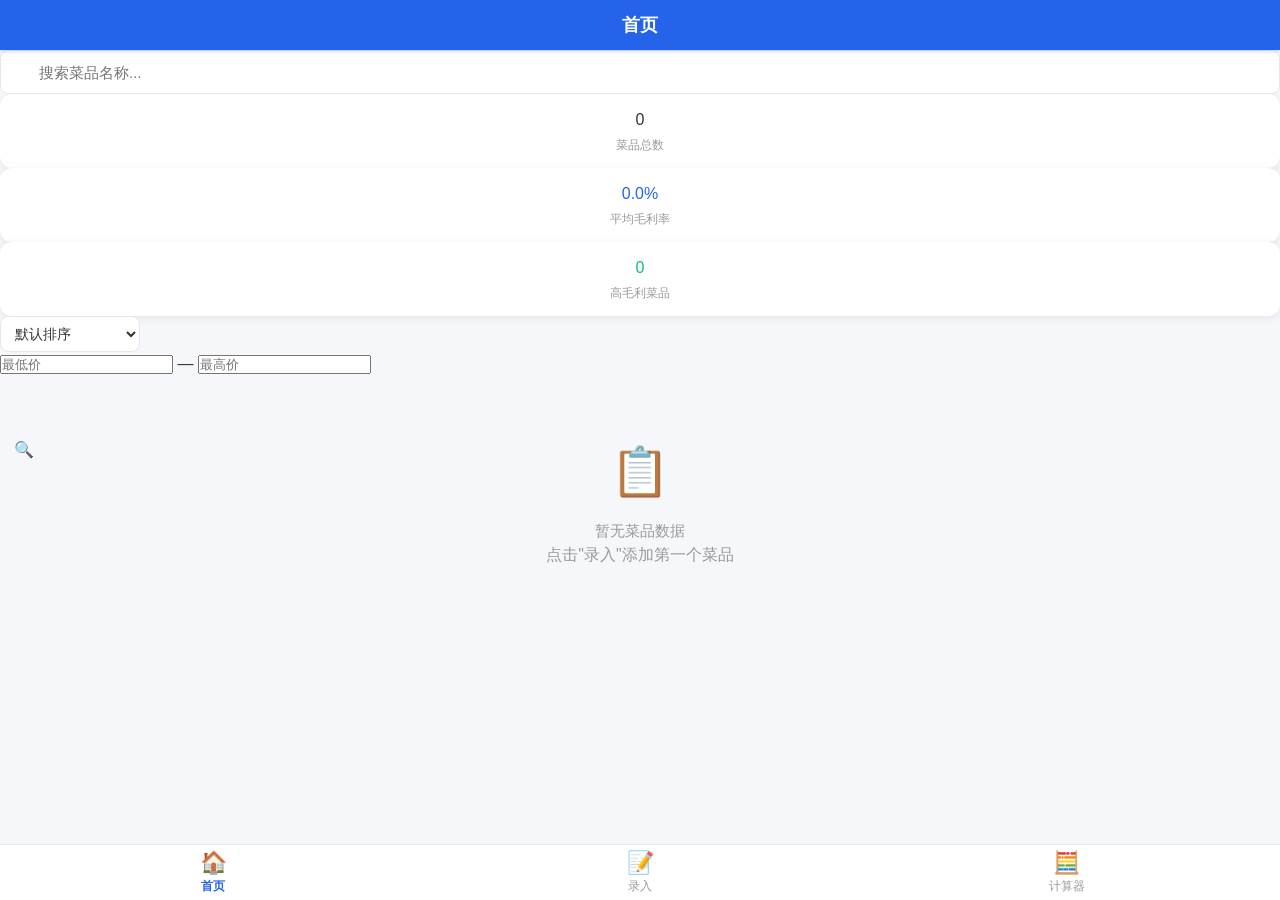
<file: index.html>
<!DOCTYPE html>
<html lang="zh-CN">
<head>
  <meta charset="UTF-8">
  <meta name="viewport" content="width=device-width, initial-scale=1.0, maximum-scale=1.0, user-scalable=no">
  <meta name="theme-color" content="#2563EB">
  <meta name="apple-mobile-web-app-capable" content="yes">
  <meta name="apple-mobile-web-app-status-bar-style" content="default">
  <meta name="apple-mobile-web-app-title" content="后厨计算器">
  <meta http-equiv="pragma" content="no-cache">
  <meta http-equiv="cache-control" content="no-cache, no-store, must-revalidate">
  <link rel="manifest" href="./manifest.json">
  <link rel="icon" href="./icon-192.png" type="image/png">
  <link rel="apple-touch-icon" href="./icon-192.png">
  <title>后厨计算器</title>
  <link rel="stylesheet" href="./css/style.css">
</head>
<body>

  <!-- Toast -->
  <div id="toast" class="toast"></div>

  <!-- 顶部导航 -->
  <div class="top-nav" id="pageTitle">🏠 首页</div>

  <!-- 首页 -->
  <div id="pageHome" class="page active">
    <div class="page-content">
      <div class="search-bar">
        <span class="search-icon">🔍</span>
        <input class="search-input" id="search-input" placeholder="搜索菜品名称..." oninput="onSearch()" />
      </div>
      <div class="stats-row">
        <div class="stat-card"><div class="stat-value" id="stat-total">0</div><div class="stat-label">菜品总数</div></div>
        <div class="stat-card"><div class="stat-value" id="stat-avg">0%</div><div class="stat-label">平均毛利率</div></div>
        <div class="stat-card"><div class="stat-value" id="stat-high">0</div><div class="stat-label">高毛利(≥60%)</div></div>
      </div>
      <div class="filter-bar">
        <select class="filter-select" onchange="onSortChange(this.value)">
          <option value="default">默认排序</option>
          <option value="margin-desc">毛利率 ↓</option>
          <option value="margin-asc">毛利率 ↑</option>
        </select>
        <input class="filter-price" type="number" placeholder="最低价" oninput="onMinPrice(this.value)" />
        <span style="line-height:36px;color:#999">—</span>
        <input class="filter-price" type="number" placeholder="最高价" oninput="onMaxPrice(this.value)" />
      </div>
      <div id="dish-list"><div class="empty-state"><div class="empty-icon">📋</div><div class="empty-text">暂无菜品数据，去录入页添加吧</div></div></div>
    </div>
  </div>

  <!-- 录入页 -->
  <div id="pageAdd" class="page">
    <div class="page-content" id="add-page-content"></div>
  </div>

  <!-- 计算器页 -->
  <div id="pageCalc" class="page">
    <div class="page-content">
      <div class="calc-card">
        <div class="calc-title">🧮 出成率换算</div>
        <div class="calc-field">
          <label class="calc-label">原材料价格（元/斤）</label>
          <input class="calc-input" id="calc1-price" type="number" step="0.01" min="0" placeholder="如：25" oninput="onCalc1Input()" />
        </div>
        <div class="calc-field">
          <label class="calc-label">需要克重（g）</label>
          <input class="calc-input" id="calc1-weight" type="number" step="0.1" min="0" placeholder="如：300" oninput="onCalc1Input()" />
        </div>
        <div class="calc-field">
          <label class="calc-label">出成率（%）</label>
          <input class="calc-input" id="calc1-yield" type="number" step="0.1" min="0" max="100" placeholder="默认100" value="100" oninput="onCalc1Input()" />
        </div>
        <div class="calc-result">实际成本：<strong id="calc1-result">—</strong></div>
      </div>
      <div class="calc-card">
        <div class="calc-title">📊 毛利率计算</div>
        <div class="calc-field">
          <label class="calc-label">售价（元）</label>
          <input class="calc-input" id="calc2-price" type="number" step="0.01" min="0" placeholder="如：68" oninput="onCalc2Input()" />
        </div>
        <div class="calc-field">
          <label class="calc-label">单份成本（元）</label>
          <input class="calc-input" id="calc2-cost" type="number" step="0.01" min="0" placeholder="如：25" oninput="onCalc2Input()" />
        </div>
        <div class="calc-result">毛利率：<strong id="calc2-result">—</strong></div>
      </div>
    </div>
  </div>

  <!-- 底部导航 -->
  <div class="tab-bar">
    <button class="tab-item active" data-tab="home" onclick="switchTab('home')">
      <span class="tab-icon">🏠</span>
      <span class="tab-label">首页</span>
    </button>
    <button class="tab-item" data-tab="add" onclick="switchTab('add')">
      <span class="tab-icon">📝</span>
      <span class="tab-label">录入</span>
    </button>
    <button class="tab-item" data-tab="calc" onclick="switchTab('calc')">
      <span class="tab-icon">🧮</span>
      <span class="tab-label">计算器</span>
    </button>
  </div>

  <script src="./js/types.js"></script>
  <script src="./js/storage.js"></script>
  <script src="./js/app.js"></script>
  <script>
    if ('serviceWorker' in navigator) {
      window.addEventListener('load', function() {
        navigator.serviceWorker.register('./sw.js').then(function(reg) {
          console.log('SW registered:', reg.scope);
        }).catch(function(err) {
          console.log('SW registration failed:', err);
        });
      });
    }
  </script>
</body>
</html>
</file>
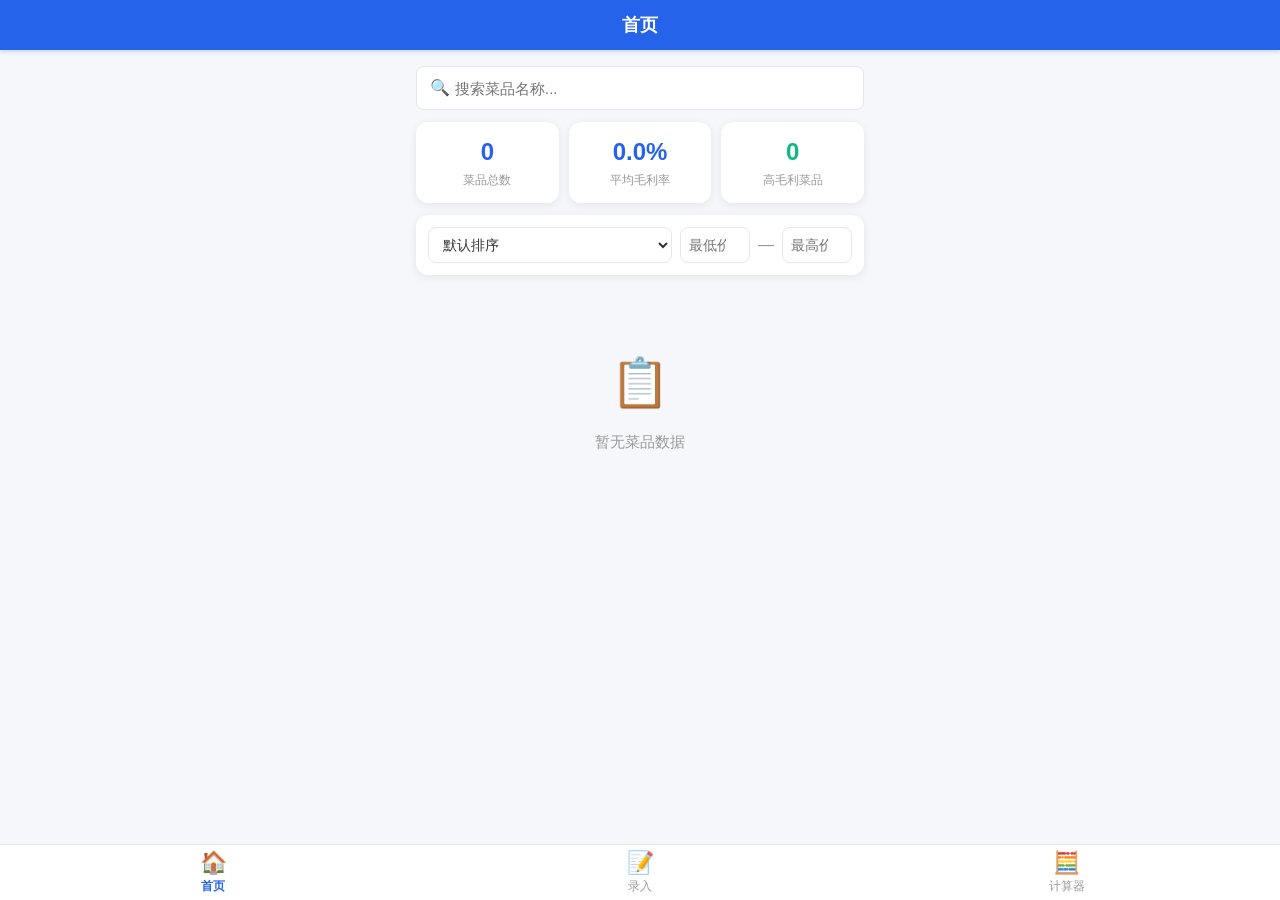
<file: standalone.html>
<!DOCTYPE html>
<html lang="zh-CN">
<head>
  <meta charset="UTF-8">
  <meta name="viewport" content="width=device-width, initial-scale=1.0, maximum-scale=1.0, user-scalable=no">
  <meta name="theme-color" content="#2563EB">
  <meta name="apple-mobile-web-app-capable" content="yes">
  <meta name="apple-mobile-web-app-status-bar-style" content="default">
  <meta name="apple-mobile-web-app-title" content="后厨计算器">
  <title>后厨计算器</title>
  <style>
    * { margin: 0; padding: 0; box-sizing: border-box; -webkit-tap-highlight-color: transparent; }
    body { background: #F5F7FA; font-family: -apple-system, BlinkMacSystemFont, "PingFang SC", "Helvetica Neue", Arial, sans-serif; color: #333; line-height: 1.5; padding-bottom: 56px; padding-top: 50px; min-height: 100vh; overflow-x: hidden; }
    .top-nav { position: fixed; top: 0; left: 0; right: 0; height: 50px; background: #2563EB; color: #fff; display: flex; align-items: center; justify-content: center; font-size: 18px; font-weight: 600; z-index: 100; box-shadow: 0 2px 4px rgba(37,99,235,0.2); }
    .tab-bar { position: fixed; bottom: 0; left: 0; right: 0; height: 56px; background: #fff; border-top: 1px solid #E5E7EB; display: flex; align-items: center; justify-content: space-around; z-index: 100; padding-bottom: env(safe-area-inset-bottom, 0); }
    .tab-item { flex: 1; display: flex; flex-direction: column; align-items: center; justify-content: center; height: 100%; border: none; background: transparent; cursor: pointer; outline: none; padding: 4px 0; }
    .tab-icon { font-size: 22px; line-height: 1.2; }
    .tab-label { font-size: 12px; color: #999; margin-top: 2px; }
    .tab-item.active .tab-label { color: #2563EB; font-weight: 600; }
    .page { display: none; min-height: calc(100vh - 106px); }
    .page.active { display: block; }
    .page-content { padding: 16px; max-width: 480px; margin: 0 auto; }
    .toast { position: fixed; top: 60px; left: 50%; transform: translateX(-50%); background: rgba(0,0,0,0.8); color: #fff; padding: 10px 24px; border-radius: 8px; font-size: 14px; z-index: 999; opacity: 0; transition: opacity 0.3s; pointer-events: none; }
    .toast.show { opacity: 1; }
    .card { background: #fff; border-radius: 12px; box-shadow: 0 2px 8px rgba(0,0,0,0.08); padding: 16px; margin-bottom: 12px; }
    .card-title { font-size: 16px; font-weight: 600; color: #333; margin-bottom: 12px; padding-bottom: 10px; border-bottom: 1px solid #F3F4F6; }
    .input-group { margin-bottom: 12px; }
    .input-label { font-size: 14px; color: #666; margin-bottom: 6px; display: block; }
    .input-wrapper { position: relative; }
    .input-field { width: 100%; height: 48px; background: #fff; border: 1px solid #E5E7EB; border-radius: 8px; padding: 0 14px; font-size: 16px; color: #333; outline: none; transition: border-color 0.2s, box-shadow 0.2s; }
    .input-field:focus { border-color: #2563EB; box-shadow: 0 0 0 3px rgba(37,99,235,0.1); }
    .input-field::placeholder { color: #B0B0B0; }
    .btn-primary { width: 100%; height: 50px; background: #2563EB; color: #fff; border: none; border-radius: 8px; font-size: 18px; font-weight: 600; cursor: pointer; outline: none; display: flex; align-items: center; justify-content: center; gap: 6px; transition: background 0.2s; }
    .btn-primary:active { background: #1D4ED8; }
    .btn-small { background: transparent; border: 1px solid #E5E7EB; border-radius: 6px; padding: 6px 12px; font-size: 13px; color: #666; cursor: pointer; outline: none; transition: all 0.2s; }
    .btn-small:active { background: #F3F4F6; }
    .btn-small.btn-danger { color: #EF4444; border-color: #FEE2E2; }
    .btn-small.btn-danger:active { background: #FEF2F2; }
    .search-bar { position: relative; margin-bottom: 12px; }
    .search-icon { position: absolute; left: 14px; top: 50%; transform: translateY(-50%); font-size: 16px; color: #999; pointer-events: none; }
    .search-input { width: 100%; height: 44px; background: #fff; border: 1px solid #E5E7EB; border-radius: 8px; padding: 0 14px 0 38px; font-size: 15px; color: #333; outline: none; transition: border-color 0.2s; }
    .search-input:focus { border-color: #2563EB; }
    .stats-row { display: flex; gap: 10px; margin-bottom: 12px; }
    .stat-card { flex: 1; background: #fff; border-radius: 12px; box-shadow: 0 2px 8px rgba(0,0,0,0.08); padding: 14px 10px; text-align: center; }
    .stat-value { font-size: 24px; font-weight: 700; color: #2563EB; line-height: 1.3; }
    .stat-label { font-size: 12px; color: #999; margin-top: 4px; }
    .filter-bar { background: #fff; border-radius: 12px; box-shadow: 0 2px 8px rgba(0,0,0,0.08); padding: 12px; margin-bottom: 12px; display: flex; align-items: center; gap: 8px; flex-wrap: wrap; }
    .filter-select { height: 36px; border: 1px solid #E5E7EB; border-radius: 8px; padding: 0 10px; font-size: 14px; color: #333; background: #fff; outline: none; flex: 1; min-width: 100px; }
    .filter-price { width: 70px; height: 36px; border: 1px solid #E5E7EB; border-radius: 8px; padding: 0 8px; font-size: 14px; color: #333; outline: none; }
    .filter-price:focus { border-color: #2563EB; }
    .dish-card { background: #fff; border-radius: 12px; box-shadow: 0 2px 8px rgba(0,0,0,0.08); padding: 14px 16px; margin-bottom: 10px; cursor: pointer; transition: transform 0.1s; }
    .dish-card:active { transform: scale(0.98); }
    .dish-card-header { display: flex; justify-content: space-between; align-items: center; margin-bottom: 6px; }
    .dish-name { font-size: 16px; font-weight: 600; color: #333; }
    .dish-spec { font-size: 12px; color: #999; margin-left: 6px; }
    .dish-margin-badge { font-size: 14px; font-weight: 700; padding: 3px 10px; border-radius: 12px; white-space: nowrap; }
    .margin-high { color: #059669; background: #ECFDF5; }
    .margin-mid { color: #D97706; background: #FFFBEB; }
    .margin-low { color: #DC2626; background: #FEF2F2; }
    .dish-card-body { display: flex; justify-content: space-between; font-size: 14px; color: #666; }
    .dish-card-body span { display: flex; align-items: center; gap: 4px; }
    .empty-state { text-align: center; padding: 60px 20px; color: #999; }
    .empty-icon { font-size: 48px; margin-bottom: 12px; }
    .empty-text { font-size: 15px; }
    .section-card { background: #fff; border-radius: 12px; box-shadow: 0 2px 8px rgba(0,0,0,0.08); padding: 16px; margin-bottom: 12px; }
    .section-title { font-size: 16px; font-weight: 600; color: #333; margin-bottom: 12px; padding-bottom: 10px; border-bottom: 1px solid #F3F4F6; }
    .ing-card { background: #F9FAFB; border-radius: 10px; padding: 14px; margin-bottom: 12px; position: relative; }
    .ing-field { margin-bottom: 10px; }
    .ing-label { font-size: 13px; color: #666; margin-bottom: 4px; display: block; }
    .ing-input { width: 100%; height: 44px; background: #fff; border: 1px solid #E5E7EB; border-radius: 8px; padding: 0 12px; font-size: 15px; color: #333; outline: none; transition: border-color 0.2s; }
    .ing-input:focus { border-color: #2563EB; box-shadow: 0 0 0 3px rgba(37,99,235,0.1); }
    .ing-price-row { display: flex; gap: 8px; align-items: flex-start; }
    .ing-price-row .ing-input { flex: 1; }
    .ing-unit-btn { height: 44px; min-width: 80px; background: #fff; border: 1px solid #E5E7EB; border-radius: 8px; font-size: 14px; color: #666; cursor: pointer; outline: none; display: flex; align-items: center; justify-content: center; gap: 4px; transition: all 0.2s; flex-shrink: 0; }
    .ing-unit-btn:active { background: #F3F4F6; }
    .ing-unit-btn .arrow { font-size: 10px; color: #999; }
    .ing-footer { display: flex; justify-content: space-between; align-items: center; margin-top: 8px; padding-top: 8px; border-top: 1px solid #E5E7EB; }
    .ing-subtotal { font-size: 14px; color: #666; }
    .ing-subtotal strong { color: #2563EB; font-weight: 600; }
    .ing-delete { background: transparent; border: none; font-size: 18px; color: #CCC; cursor: pointer; padding: 4px 8px; border-radius: 6px; transition: all 0.2s; }
    .ing-delete:active { color: #EF4444; background: #FEF2F2; }
    .add-ing-btn { width: 100%; height: 44px; background: transparent; border: 1px dashed #D1D5DB; border-radius: 8px; font-size: 15px; color: #666; cursor: pointer; outline: none; display: flex; align-items: center; justify-content: center; gap: 4px; transition: all 0.2s; margin-top: 4px; }
    .add-ing-btn:active { border-color: #2563EB; color: #2563EB; background: #EFF6FF; }
    .total-cost { font-size: 20px; font-weight: 700; color: #2563EB; text-align: right; padding-top: 12px; margin-top: 12px; border-top: 2px solid #E5E7EB; }
    .profit-row { display: flex; justify-content: space-between; align-items: center; padding: 8px 0; }
    .profit-label { font-size: 15px; color: #666; }
    .profit-value { font-size: 18px; font-weight: 700; color: #333; }
    .profit-margin { font-size: 22px; font-weight: 700; }
    .profit-margin.margin-high { color: #059669; }
    .profit-margin.margin-mid { color: #D97706; }
    .profit-margin.margin-low { color: #DC2626; }
    .calc-card { background: #fff; border-radius: 12px; box-shadow: 0 2px 8px rgba(0,0,0,0.08); padding: 16px; margin-bottom: 16px; }
    .calc-title { font-size: 16px; font-weight: 600; color: #333; margin-bottom: 12px; padding-bottom: 10px; border-bottom: 1px solid #F3F4F6; }
    .calc-field { margin-bottom: 12px; }
    .calc-label { font-size: 14px; color: #666; margin-bottom: 6px; display: block; }
    .calc-input { width: 100%; height: 48px; background: #fff; border: 1px solid #E5E7EB; border-radius: 8px; padding: 0 14px; font-size: 16px; color: #333; outline: none; transition: border-color 0.2s; }
    .calc-input:focus { border-color: #2563EB; box-shadow: 0 0 0 3px rgba(37,99,235,0.1); }
    .calc-result { background: #EFF6FF; border-radius: 8px; padding: 12px 14px; font-size: 16px; color: #666; margin-top: 8px; text-align: center; }
    .calc-result strong { font-size: 22px; font-weight: 700; color: #2563EB; margin-left: 4px; }
  </style>
</head>
<body>
  <div id="toast" class="toast"></div>
  <div class="top-nav" id="pageTitle">🏠 首页</div>

  <div id="pageHome" class="page active">
    <div class="page-content" id="home-content"></div>
  </div>

  <div id="pageAdd" class="page">
    <div class="page-content" id="add-page-content"></div>
  </div>

  <div id="pageCalc" class="page">
    <div class="page-content" id="calc-content"></div>
  </div>

  <div class="tab-bar">
    <button class="tab-item active" data-tab="home" onclick="switchTab('home')">
      <span class="tab-icon">🏠</span>
      <span class="tab-label">首页</span>
    </button>
    <button class="tab-item" data-tab="add" onclick="switchTab('add')">
      <span class="tab-icon">📝</span>
      <span class="tab-label">录入</span>
    </button>
    <button class="tab-item" data-tab="calc" onclick="switchTab('calc')">
      <span class="tab-icon">🧮</span>
      <span class="tab-label">计算器</span>
    </button>
  </div>

  <script>
    // ============ 数据存储 ============
    const STORAGE_KEY = 'kitchen_dishes';
    function loadAll() { try { const raw = localStorage.getItem(STORAGE_KEY); if (!raw) return []; const data = JSON.parse(raw); return Array.isArray(data) ? data : []; } catch (e) { return []; } }
    function saveAll(dishes) { localStorage.setItem(STORAGE_KEY, JSON.stringify(dishes)); }
    function addDish(dish) { const dishes = loadAll(); dishes.push(dish); saveAll(dishes); return dishes; }
    function updateDish(idOrDish, dishData) { const dishes = loadAll(); let id, dish; if (arguments.length === 1) { dish = idOrDish; id = dish.id; } else { id = idOrDish; dish = dishData; } const idx = dishes.findIndex(d => d.id === id); if (idx !== -1) { dishes[idx] = dish; saveAll(dishes); } return dishes; }
    function deleteDish(id) { const dishes = loadAll(); const filtered = dishes.filter(d => d.id !== id); saveAll(filtered); return filtered; }
    function genId() { return Date.now().toString(36) + Math.random().toString(36).substr(2, 5); }

    // ============ 全局状态 ============
    let editDishId = null;
    let currentTab = 'home';
    let allDishes = [];
    let sortOrder = 'default';
    let priceMin = '';
    let priceMax = '';
    let searchKeyword = '';

    // ============ 初始化 ============
    document.addEventListener('DOMContentLoaded', () => { loadData(); switchTab('home'); setupAddPageHandlers(); });
    function loadData() { const data = loadAll(); allDishes = Array.isArray(data) ? data : []; }
    function saveData() { saveAll(allDishes); }

    // ============ Tab切换 ============
    function switchTab(tab) {
      currentTab = tab;
      const titleMap = { home: '首页', add: '录入菜品', calc: '计算器' };
      document.getElementById('pageTitle').textContent = titleMap[tab];
      document.querySelectorAll('.page').forEach(p => p.classList.remove('active'));
      document.getElementById('page' + tab.charAt(0).toUpperCase() + tab.slice(1)).classList.add('active');
      document.querySelectorAll('.tab-item').forEach(t => t.classList.remove('active'));
      document.querySelector(`.tab-item[data-tab="${tab}"]`).classList.add('active');
      if (tab === 'home') renderHomePage();
      else if (tab === 'add') renderAddPage();
      else if (tab === 'calc') renderCalcPage();
    }

    // ============ Toast ============
    function showToast(msg) { const t = document.getElementById('toast'); t.textContent = msg; t.classList.add('show'); setTimeout(() => t.classList.remove('show'), 2000); }

    // ============ 首页渲染 ============
    function renderHomePage() {
      const container = document.getElementById('home-content');
      loadData();
      let filtered = [...allDishes];
      const kw = searchKeyword.trim().toLowerCase();
      if (kw) filtered = filtered.filter(d => d.name.toLowerCase().includes(kw));
      if (sortOrder === 'profit-asc') filtered.sort((a, b) => a.profitRate - b.profitRate);
      else if (sortOrder === 'profit-desc') filtered.sort((a, b) => b.profitRate - a.profitRate);
      const min = parseFloat(priceMin) || 0;
      const max = parseFloat(priceMax) || Infinity;
      filtered = filtered.filter(d => d.sellingPrice >= min && d.sellingPrice <= max);
      const total = allDishes.length;
      const avgProfit = total > 0 ? allDishes.reduce((s, d) => s + d.profitRate, 0) / total : 0;
      const highProfit = allDishes.filter(d => d.profitRate >= 60).length;
      const getProfitColor = (rate) => { if (rate >= 60) return '#10B981'; if (rate >= 40) return '#F59E0B'; return '#EF4444'; };
      const getProfitBg = (rate) => { if (rate >= 60) return '#ECFDF5'; if (rate >= 40) return '#FFFBEB'; return '#FEF2F2'; };
      let html = `<div class="search-bar"><span class="search-icon">🔍</span><input class="search-input" placeholder="搜索菜品名称..." value="${escapeHtml(searchKeyword)}" oninput="searchKeyword=this.value;renderHomePage()"></div>`;
      html += `<div class="stats-row"><div class="stat-card"><div class="stat-value">${total}</div><div class="stat-label">菜品总数</div></div><div class="stat-card"><div class="stat-value" style="color:#2563EB">${avgProfit.toFixed(1)}%</div><div class="stat-label">平均毛利率</div></div><div class="stat-card"><div class="stat-value" style="color:#10B981">${highProfit}</div><div class="stat-label">高毛利菜品</div></div></div>`;
      html += `<div class="filter-bar"><select class="filter-select" onchange="sortOrder=this.value;renderHomePage()"><option value="default" ${sortOrder==='default'?'selected':''}>默认排序</option><option value="profit-desc" ${sortOrder==='profit-desc'?'selected':''}>毛利率从高到低</option><option value="profit-asc" ${sortOrder==='profit-asc'?'selected':''}>毛利率从低到高</option></select><input class="filter-price" type="number" placeholder="最低价" value="${priceMin}" oninput="priceMin=this.value;renderHomePage()"><span style="line-height:36px;color:#999">—</span><input class="filter-price" type="number" placeholder="最高价" value="${priceMax}" oninput="priceMax=this.value;renderHomePage()"></div>`;
      if (filtered.length === 0) { html += `<div class="empty-state"><div class="empty-icon">📋</div><div class="empty-text">暂无菜品数据</div></div>`; }
      else { html += `<div class="dish-list">`; filtered.forEach(d => { const pc = getProfitColor(d.profitRate); const pb = getProfitBg(d.profitRate); html += `<div class="dish-card" onclick="editDish('${d.id}')"><div class="dish-card-header"><div><span class="dish-name">${escapeHtml(d.name)}</span><span class="dish-spec">${escapeHtml(d.spec || '')}</span></div><span class="dish-margin-badge" style="background:${pb};color:${pc}">${d.profitRate.toFixed(1)}%</span></div><div class="dish-card-body"><span>成本 ¥${d.totalCost.toFixed(2)}</span><span>售价 ¥${d.sellingPrice.toFixed(2)}</span></div></div>`; }); html += `</div>`; }
      container.innerHTML = html;
    }

    // ============ 录入页渲染 ============
    function renderAddPage() {
      const container = document.getElementById('add-page-content');
      const isEdit = editDishId !== null;
      const dish = isEdit ? allDishes.find(d => d.id === editDishId) : null;
      let ingredients = [];
      if (dish && Array.isArray(dish.ingredients)) { ingredients = dish.ingredients.map(ing => ({ ...ing })); }
      else { ingredients = [{ name: '', weight: '', price: '', unit: 'jin', yieldRate: 100 }]; }
      window._ingredients = ingredients;
      let sellingPrice = dish ? dish.sellingPrice : '';
      let html = `<div class="section-card"><div class="section-title">基本信息</div><div class="input-group"><label class="input-label">菜品名称 *</label><input class="input-field" id="dishName" placeholder="例：红烧肉" value="${escapeHtml(dish ? dish.name : '')}"></div><div class="input-group"><label class="input-label">规格（选填）</label><input class="input-field" id="dishSpec" placeholder="例：大份 / 小份" value="${escapeHtml(dish ? (dish.spec || '') : '')}"></div></div>`;
      html += `<div class="section-card"><div class="section-title">原材料</div><div id="ingredientsContainer">${ingredients.map((ing, idx) => renderIngredientCard(ing, idx)).join('')}</div><button class="add-ing-btn" data-action="addIngredient">＋ 添加材料</button><div class="total-cost"><span>单份总成本：</span><span class="total-cost-value">¥0.00</span></div></div>`;
      html += `<div class="section-card"><div class="section-title">售价与利润</div><div class="input-group"><label class="input-label">售价（元）</label><input class="input-field" id="sellingPrice" type="number" step="0.01" placeholder="58" value="${sellingPrice || ''}"></div><div class="profit-display" style="background:#10B98115;border-left:4px solid #10B981;padding:12px;border-radius:8px;margin-top:8px"><div class="profit-row"><span class="profit-label">单份成本</span><span class="profit-value">¥0.00</span></div><div class="profit-row"><span class="profit-label">毛利率</span><span class="profit-margin" style="color:#10B981">0.0%</span></div></div><div style="padding:16px 0 0"><button class="btn-primary" onclick="handleSave()">💾 ${isEdit ? '更新菜品' : '保存菜品'}</button></div></div><div style="height:100px"></div>`;
      container.innerHTML = html;
      updateAddPageCosts();
    }

    function renderIngredientCard(ing, index) {
      const w = parseFloat(ing.weight) || 0; const p = parseFloat(ing.price) || 0; const y = parseFloat(ing.yieldRate) || 100;
      let subtotal = 0;
      if (ing.unit === 'jin') subtotal = (p * w / 500) / (y / 100);
      else subtotal = (p * w / 1000) / (y / 100);
      return `<div class="ing-card" data-index="${index}"><div class="ing-field"><label class="ing-label">材料名</label><input class="ing-input" data-index="${index}" data-field="name" placeholder="例：五花肉" value="${escapeHtml(ing.name || '')}"></div><div class="ing-field"><label class="ing-label">克重（g）</label><input class="ing-input" data-index="${index}" data-field="weight" type="number" placeholder="250" value="${ing.weight || ''}"></div><div class="ing-field"><label class="ing-label">进货价</label><div class="ing-price-row"><input class="ing-input" data-index="${index}" data-field="price" type="number" step="0.01" placeholder="28" value="${ing.price || ''}"><button class="ing-unit-btn" data-action="toggleUnit" data-index="${index}">${ing.unit === 'jin' ? '元/斤' : '元/kg'} <span class="arrow">▼</span></button></div></div><div class="ing-field"><label class="ing-label">出成率（%）</label><input class="ing-input" data-index="${index}" data-field="yieldRate" type="number" placeholder="100" value="${ing.yieldRate || ''}"></div><div class="ing-footer"><span class="ing-subtotal">小计成本：<strong>¥${subtotal.toFixed(2)}</strong></span><button class="ing-delete" data-action="deleteIngredient" data-index="${index}">✕</button></div></div>`;
    }

    function updateAddPageCosts() {
      const ings = window._ingredients || [];
      let totalCost = 0;
      ings.forEach(ing => { const w = parseFloat(ing.weight) || 0; const p = parseFloat(ing.price) || 0; const y = parseFloat(ing.yieldRate) || 100; if (ing.unit === 'jin') totalCost += (p * w / 500) / (y / 100); else totalCost += (p * w / 1000) / (y / 100); });
      document.querySelectorAll('.ing-card').forEach(card => { const idx = parseInt(card.dataset.index); const ing = ings[idx]; if (!ing) return; const w = parseFloat(ing.weight) || 0; const p = parseFloat(ing.price) || 0; const y = parseFloat(ing.yieldRate) || 100; let subtotal = 0; if (ing.unit === 'jin') subtotal = (p * w / 500) / (y / 100); else subtotal = (p * w / 1000) / (y / 100); const el = card.querySelector('.ing-subtotal'); if (el) el.innerHTML = `小计成本：<strong>¥${subtotal.toFixed(2)}</strong>`; });
      const totalEl = document.querySelector('.total-cost-value');
      if (totalEl) totalEl.textContent = `¥${totalCost.toFixed(2)}`;
      const sp = parseFloat(document.getElementById('sellingPrice')?.value) || 0;
      const profitRate = sp > 0 ? ((sp - totalCost) / sp) * 100 : 0;
      const pc = profitRate >= 60 ? '#10B981' : profitRate >= 40 ? '#F59E0B' : '#EF4444';
      const profitDisplay = document.querySelector('.profit-display');
      if (profitDisplay) { profitDisplay.style.background = `${pc}15`; profitDisplay.style.borderLeft = `4px solid ${pc}`; const rows = profitDisplay.querySelectorAll('.profit-row'); if (rows[0]) rows[0].innerHTML = `<span class="profit-label">单份成本</span><span class="profit-value">¥${totalCost.toFixed(2)}</span>`; if (rows[1]) rows[1].innerHTML = `<span class="profit-label">毛利率</span><span class="profit-margin" style="color:${pc}">${profitRate.toFixed(1)}%</span>`; }
    }

    function renderIngredientsSection() {
      const container = document.getElementById('ingredientsContainer');
      if (!container) return;
      const ings = window._ingredients || [];
      container.innerHTML = ings.map((ing, idx) => renderIngredientCard(ing, idx)).join('');
      updateAddPageCosts();
    }

    function setupAddPageHandlers() {
      const container = document.getElementById('pageAdd');
      if (!container || container._handlersSetup) return;
      container._handlersSetup = true;
      container.addEventListener('input', function(e) { const input = e.target.closest('.ing-input'); if (!input) return; const index = input.dataset.index; const field = input.dataset.field; if (index !== undefined && field) { const ings = window._ingredients; if (ings && ings[index]) ings[index][field] = input.value; updateAddPageCosts(); } else if (input.id === 'sellingPrice') { updateAddPageCosts(); } });
      container.addEventListener('click', function(e) { const btn = e.target.closest('[data-action]'); if (!btn) return; const action = btn.dataset.action; const index = parseInt(btn.dataset.index); if (action === 'toggleUnit' && !isNaN(index)) { const ings = window._ingredients; if (ings && ings[index]) ings[index].unit = ings[index].unit === 'jin' ? 'kg' : 'jin'; renderIngredientsSection(); } else if (action === 'deleteIngredient' && !isNaN(index)) { const ings = window._ingredients; if (ings && ings.length > 1) ings.splice(index, 1); renderIngredientsSection(); } else if (action === 'addIngredient') { const ings = window._ingredients; if (ings) ings.push({ name: '', weight: '', price: '', unit: 'jin', yieldRate: 100 }); renderIngredientsSection(); } });
    }

    function handleSave() {
      const name = document.getElementById('dishName')?.value?.trim();
      if (!name) { showToast('请输入菜品名称'); return; }
      const spec = document.getElementById('dishSpec')?.value?.trim() || '';
      const sellingPrice = parseFloat(document.getElementById('sellingPrice')?.value) || 0;
      const ings = window._ingredients || [];
      let totalCost = 0;
      ings.forEach(ing => { const w = parseFloat(ing.weight) || 0; const p = parseFloat(ing.price) || 0; const y = parseFloat(ing.yieldRate) || 100; if (ing.unit === 'jin') totalCost += (p * w / 500) / (y / 100); else totalCost += (p * w / 1000) / (y / 100); });
      const profitRate = sellingPrice > 0 ? ((sellingPrice - totalCost) / sellingPrice) * 100 : 0;
      const dish = { id: editDishId || genId(), name, spec, ingredients: ings, sellingPrice, totalCost, profitRate, createdAt: editDishId ? (allDishes.find(d => d.id === editDishId)?.createdAt || Date.now()) : Date.now() };
      if (editDishId) updateDish(dish); else addDish(dish);
      loadData(); editDishId = null; showToast('保存成功！'); switchTab('home');
    }

    function editDish(id) { editDishId = id; switchTab('add'); }

    // ============ 计算器页 ============
    function renderCalcPage() {
      const container = document.getElementById('calc-content');
      container.innerHTML = `<div class="calc-card"><div class="calc-title">🧮 出成率换算</div><div class="calc-field"><label class="calc-label">原材料价格（元/斤）</label><input class="calc-input" id="calc1-price" type="number" step="0.01" min="0" placeholder="如：25" oninput="onCalc1Input()"></div><div class="calc-field"><label class="calc-label">需要克重（g）</label><input class="calc-input" id="calc1-weight" type="number" step="0.1" min="0" placeholder="如：300" oninput="onCalc1Input()"></div><div class="calc-field"><label class="calc-label">出成率（%）</label><input class="calc-input" id="calc1-yield" type="number" step="0.1" min="0" max="100" placeholder="默认100" value="100" oninput="onCalc1Input()"></div><div class="calc-result">实际成本：<strong id="calc1-result">—</strong></div></div><div class="calc-card"><div class="calc-title">📊 毛利率计算</div><div class="calc-field"><label class="calc-label">售价（元）</label><input class="calc-input" id="calc2-price" type="number" step="0.01" min="0" placeholder="如：68" oninput="onCalc2Input()"></div><div class="calc-field"><label class="calc-label">单份成本（元）</label><input class="calc-input" id="calc2-cost" type="number" step="0.01" min="0" placeholder="如：25" oninput="onCalc2Input()"></div><div class="calc-result">毛利率：<strong id="calc2-result">—</strong></div></div>`;
    }

    function onCalc1Input() { const price = parseFloat(document.getElementById('calc1-price')?.value) || 0; const weight = parseFloat(document.getElementById('calc1-weight')?.value) || 0; const yieldRate = parseFloat(document.getElementById('calc1-yield')?.value) || 100; const result = (price * weight / 500) / (yieldRate / 100); const el = document.getElementById('calc1-result'); if (el) el.textContent = result > 0 ? `¥${result.toFixed(2)}` : '—'; }
    function onCalc2Input() { const price = parseFloat(document.getElementById('calc2-price')?.value) || 0; const cost = parseFloat(document.getElementById('calc2-cost')?.value) || 0; const rate = price > 0 ? ((price - cost) / price) * 100 : 0; const el = document.getElementById('calc2-result'); if (el) { el.textContent = price > 0 ? `${rate.toFixed(1)}%` : '—'; el.style.color = rate >= 60 ? '#10B981' : rate >= 40 ? '#F59E0B' : '#EF4444'; } }

    // ============ 工具函数 ============
    function escapeHtml(str) { if (!str) return ''; return String(str).replace(/&/g, '&amp;').replace(/</g, '&lt;').replace(/>/g, '&gt;').replace(/"/g, '&quot;'); }
  </script>
</body>
</html>
</file>
<file: css/style.css>
* {
  margin: 0;
  padding: 0;
  box-sizing: border-box;
  -webkit-tap-highlight-color: transparent;
}

body {
  background: #F5F7FA;
  font-family: -apple-system, BlinkMacSystemFont, "PingFang SC", "Helvetica Neue", Arial, sans-serif;
  color: #333;
  line-height: 1.5;
  padding-bottom: 56px;
  padding-top: 50px;
  min-height: 100vh;
  overflow-x: hidden;
}

/* ====== Top Nav Bar ====== */
.top-nav {
  position: fixed;
  top: 0;
  left: 0;
  right: 0;
  height: 50px;
  background: #2563EB;
  color: #fff;
  display: flex;
  align-items: center;
  justify-content: center;
  font-size: 18px;
  font-weight: 600;
  z-index: 100;
  box-shadow: 0 2px 4px rgba(37, 99, 235, 0.2);
}

/* ====== Bottom Tab Bar ====== */
.tab-bar {
  position: fixed;
  bottom: 0;
  left: 0;
  right: 0;
  height: 56px;
  background: #fff;
  border-top: 1px solid #E5E7EB;
  display: flex;
  align-items: center;
  justify-content: space-around;
  z-index: 100;
  padding-bottom: env(safe-area-inset-bottom, 0);
}

.tab-item {
  flex: 1;
  display: flex;
  flex-direction: column;
  align-items: center;
  justify-content: center;
  height: 100%;
  border: none;
  background: transparent;
  cursor: pointer;
  outline: none;
  padding: 4px 0;
}

.tab-icon {
  font-size: 22px;
  line-height: 1.2;
}

.tab-label {
  font-size: 12px;
  color: #999;
  margin-top: 2px;
}

.tab-item.active .tab-label {
  color: #2563EB;
  font-weight: 600;
}

/* ====== Pages ====== */
.page {
  display: none;
  min-height: calc(100vh - 106px);
}
.page.active {
  display: block;
}

.page-content {
  padding: 16px;
  max-width: 480px;
  margin: 0 auto;
}

/* ====== Toast ====== */
.toast {
  position: fixed;
  top: 60px;
  left: 50%;
  transform: translateX(-50%);
  background: rgba(0,0,0,0.8);
  color: #fff;
  padding: 10px 24px;
  border-radius: 8px;
  font-size: 14px;
  z-index: 999;
  opacity: 0;
  transition: opacity 0.3s;
  pointer-events: none;
}
.toast.show {
  opacity: 1;
}

/* ====== Card ====== */
.card {
  background: #fff;
  border-radius: 12px;
  box-shadow: 0 2px 8px rgba(0,0,0,0.08);
  padding: 16px;
  margin-bottom: 12px;
}

.card-title {
  font-size: 16px;
  font-weight: 600;
  color: #333;
  margin-bottom: 12px;
  padding-bottom: 10px;
  border-bottom: 1px solid #F3F4F6;
}

/* ====== Input ====== */
.input-group {
  margin-bottom: 12px;
}

.input-label {
  font-size: 14px;
  color: #666;
  margin-bottom: 6px;
  display: block;
}

.input-wrapper {
  position: relative;
}

.input-field {
  width: 100%;
  height: 48px;
  background: #fff;
  border: 1px solid #E5E7EB;
  border-radius: 8px;
  padding: 0 14px;
  font-size: 16px;
  color: #333;
  outline: none;
  transition: border-color 0.2s, box-shadow 0.2s;
}

.input-field:focus {
  border-color: #2563EB;
  box-shadow: 0 0 0 3px rgba(37, 99, 235, 0.1);
}

.input-field::placeholder {
  color: #B0B0B0;
}

/* ====== Button ====== */
.btn-primary {
  width: 100%;
  height: 50px;
  background: #2563EB;
  color: #fff;
  border: none;
  border-radius: 8px;
  font-size: 18px;
  font-weight: 600;
  cursor: pointer;
  outline: none;
  display: flex;
  align-items: center;
  justify-content: center;
  gap: 6px;
  transition: background 0.2s;
}
.btn-primary:active {
  background: #1D4ED8;
}

.btn-small {
  background: transparent;
  border: 1px solid #E5E7EB;
  border-radius: 6px;
  padding: 6px 12px;
  font-size: 13px;
  color: #666;
  cursor: pointer;
  outline: none;
  transition: all 0.2s;
}
.btn-small:active {
  background: #F3F4F6;
}
.btn-small.btn-danger {
  color: #EF4444;
  border-color: #FEE2E2;
}
.btn-small.btn-danger:active {
  background: #FEF2F2;
}

/* ====== Search Bar ====== */
.search-bar {
  position: relative;
  margin-bottom: 12px;
}
.search-icon {
  position: absolute;
  left: 14px;
  top: 50%;
  transform: translateY(-50%);
  font-size: 16px;
  color: #999;
  pointer-events: none;
}
.search-input {
  width: 100%;
  height: 44px;
  background: #fff;
  border: 1px solid #E5E7EB;
  border-radius: 8px;
  padding: 0 14px 0 38px;
  font-size: 15px;
  color: #333;
  outline: none;
  transition: border-color 0.2s;
}
.search-input:focus {
  border-color: #2563EB;
}

/* ====== Stats Cards ====== */
.stats-row {
  display: flex;
  gap: 10px;
  margin-bottom: 12px;
}
.stat-card {
  flex: 1;
  background: #fff;
  border-radius: 12px;
  box-shadow: 0 2px 8px rgba(0,0,0,0.08);
  padding: 14px 10px;
  text-align: center;
}
.stat-value {
  font-size: 24px;
  font-weight: 700;
  color: #2563EB;
  line-height: 1.3;
}
.stat-label {
  font-size: 12px;
  color: #999;
  margin-top: 4px;
}

/* ====== Filter Bar ====== */
.filter-bar {
  background: #fff;
  border-radius: 12px;
  box-shadow: 0 2px 8px rgba(0,0,0,0.08);
  padding: 12px;
  margin-bottom: 12px;
  display: flex;
  align-items: center;
  gap: 8px;
  flex-wrap: wrap;
}
.filter-select {
  height: 36px;
  border: 1px solid #E5E7EB;
  border-radius: 8px;
  padding: 0 10px;
  font-size: 14px;
  color: #333;
  background: #fff;
  outline: none;
  flex: 1;
  min-width: 100px;
}
.filter-price {
  width: 70px;
  height: 36px;
  border: 1px solid #E5E7EB;
  border-radius: 8px;
  padding: 0 8px;
  font-size: 14px;
  color: #333;
  outline: none;
}
.filter-price:focus {
  border-color: #2563EB;
}

/* ====== Dish List ====== */
.dish-card {
  background: #fff;
  border-radius: 12px;
  box-shadow: 0 2px 8px rgba(0,0,0,0.08);
  padding: 14px 16px;
  margin-bottom: 10px;
  cursor: pointer;
  transition: transform 0.1s;
}
.dish-card:active {
  transform: scale(0.98);
}
.dish-card-header {
  display: flex;
  justify-content: space-between;
  align-items: center;
  margin-bottom: 6px;
}
.dish-name {
  font-size: 16px;
  font-weight: 600;
  color: #333;
}
.dish-spec {
  font-size: 12px;
  color: #999;
  margin-left: 6px;
}
.dish-margin-badge {
  font-size: 14px;
  font-weight: 700;
  padding: 3px 10px;
  border-radius: 12px;
  white-space: nowrap;
}
.margin-high {
  color: #059669;
  background: #ECFDF5;
}
.margin-mid {
  color: #D97706;
  background: #FFFBEB;
}
.margin-low {
  color: #DC2626;
  background: #FEF2F2;
}
.dish-card-body {
  display: flex;
  justify-content: space-between;
  font-size: 14px;
  color: #666;
}
.dish-card-body span {
  display: flex;
  align-items: center;
  gap: 4px;
}

/* ====== Empty State ====== */
.empty-state {
  text-align: center;
  padding: 60px 20px;
  color: #999;
}
.empty-icon {
  font-size: 48px;
  margin-bottom: 12px;
}
.empty-text {
  font-size: 15px;
}

/* ====== Add Dish Page ====== */
.section-card {
  background: #fff;
  border-radius: 12px;
  box-shadow: 0 2px 8px rgba(0,0,0,0.08);
  padding: 16px;
  margin-bottom: 12px;
}
.section-title {
  font-size: 16px;
  font-weight: 600;
  color: #333;
  margin-bottom: 12px;
  padding-bottom: 10px;
  border-bottom: 1px solid #F3F4F6;
}

/* Ingredient Card */
.ing-card {
  background: #F9FAFB;
  border-radius: 10px;
  padding: 14px;
  margin-bottom: 12px;
  position: relative;
}
.ing-field {
  margin-bottom: 10px;
}
.ing-label {
  font-size: 13px;
  color: #666;
  margin-bottom: 4px;
  display: block;
}
.ing-input {
  width: 100%;
  height: 44px;
  background: #fff;
  border: 1px solid #E5E7EB;
  border-radius: 8px;
  padding: 0 12px;
  font-size: 15px;
  color: #333;
  outline: none;
  transition: border-color 0.2s;
}
.ing-input:focus {
  border-color: #2563EB;
  box-shadow: 0 0 0 3px rgba(37, 99, 235, 0.1);
}
.ing-price-row {
  display: flex;
  gap: 8px;
  align-items: flex-start;
}
.ing-price-row .ing-input {
  flex: 1;
}
.ing-unit-btn {
  height: 44px;
  min-width: 80px;
  background: #fff;
  border: 1px solid #E5E7EB;
  border-radius: 8px;
  font-size: 14px;
  color: #666;
  cursor: pointer;
  outline: none;
  display: flex;
  align-items: center;
  justify-content: center;
  gap: 4px;
  transition: all 0.2s;
  flex-shrink: 0;
}
.ing-unit-btn:active {
  background: #F3F4F6;
}
.ing-unit-btn .arrow {
  font-size: 10px;
  color: #999;
}
.ing-footer {
  display: flex;
  justify-content: space-between;
  align-items: center;
  margin-top: 8px;
  padding-top: 8px;
  border-top: 1px solid #E5E7EB;
}
.ing-subtotal {
  font-size: 14px;
  color: #666;
}
.ing-subtotal strong {
  color: #2563EB;
  font-weight: 600;
}
.ing-delete {
  background: transparent;
  border: none;
  font-size: 18px;
  color: #CCC;
  cursor: pointer;
  padding: 4px 8px;
  border-radius: 6px;
  transition: all 0.2s;
}
.ing-delete:active {
  color: #EF4444;
  background: #FEF2F2;
}

/* Add Ingredient Button */
.add-ing-btn {
  width: 100%;
  height: 44px;
  background: transparent;
  border: 1px dashed #D1D5DB;
  border-radius: 8px;
  font-size: 15px;
  color: #666;
  cursor: pointer;
  outline: none;
  display: flex;
  align-items: center;
  justify-content: center;
  gap: 4px;
  transition: all 0.2s;
  margin-top: 4px;
}
.add-ing-btn:active {
  border-color: #2563EB;
  color: #2563EB;
  background: #EFF6FF;
}

/* Total Cost */
.total-cost {
  font-size: 20px;
  font-weight: 700;
  color: #2563EB;
  text-align: right;
  padding-top: 12px;
  margin-top: 12px;
  border-top: 2px solid #E5E7EB;
}

/* Profit Section */
.profit-row {
  display: flex;
  justify-content: space-between;
  align-items: center;
  padding: 8px 0;
}
.profit-label {
  font-size: 15px;
  color: #666;
}
.profit-value {
  font-size: 18px;
  font-weight: 700;
  color: #333;
}
.profit-margin {
  font-size: 22px;
  font-weight: 700;
}
.profit-margin.margin-high { color: #059669; }
.profit-margin.margin-mid { color: #D97706; }
.profit-margin.margin-low { color: #DC2626; }

/* ====== Calculator ====== */
.calc-card {
  background: #fff;
  border-radius: 12px;
  box-shadow: 0 2px 8px rgba(0,0,0,0.08);
  padding: 16px;
  margin-bottom: 16px;
}
.calc-title {
  font-size: 16px;
  font-weight: 600;
  color: #333;
  margin-bottom: 12px;
  padding-bottom: 10px;
  border-bottom: 1px solid #F3F4F6;
}
.calc-field {
  margin-bottom: 12px;
}
.calc-label {
  font-size: 14px;
  color: #666;
  margin-bottom: 6px;
  display: block;
}
.calc-input {
  width: 100%;
  height: 48px;
  background: #fff;
  border: 1px solid #E5E7EB;
  border-radius: 8px;
  padding: 0 14px;
  font-size: 16px;
  color: #333;
  outline: none;
  transition: border-color 0.2s;
}
.calc-input:focus {
  border-color: #2563EB;
  box-shadow: 0 0 0 3px rgba(37, 99, 235, 0.1);
}
.calc-result {
  background: #EFF6FF;
  border-radius: 8px;
  padding: 12px 14px;
  font-size: 16px;
  color: #666;
  margin-top: 8px;
  text-align: center;
}
.calc-result strong {
  font-size: 22px;
  font-weight: 700;
  color: #2563EB;
  margin-left: 4px;
}
</file>
